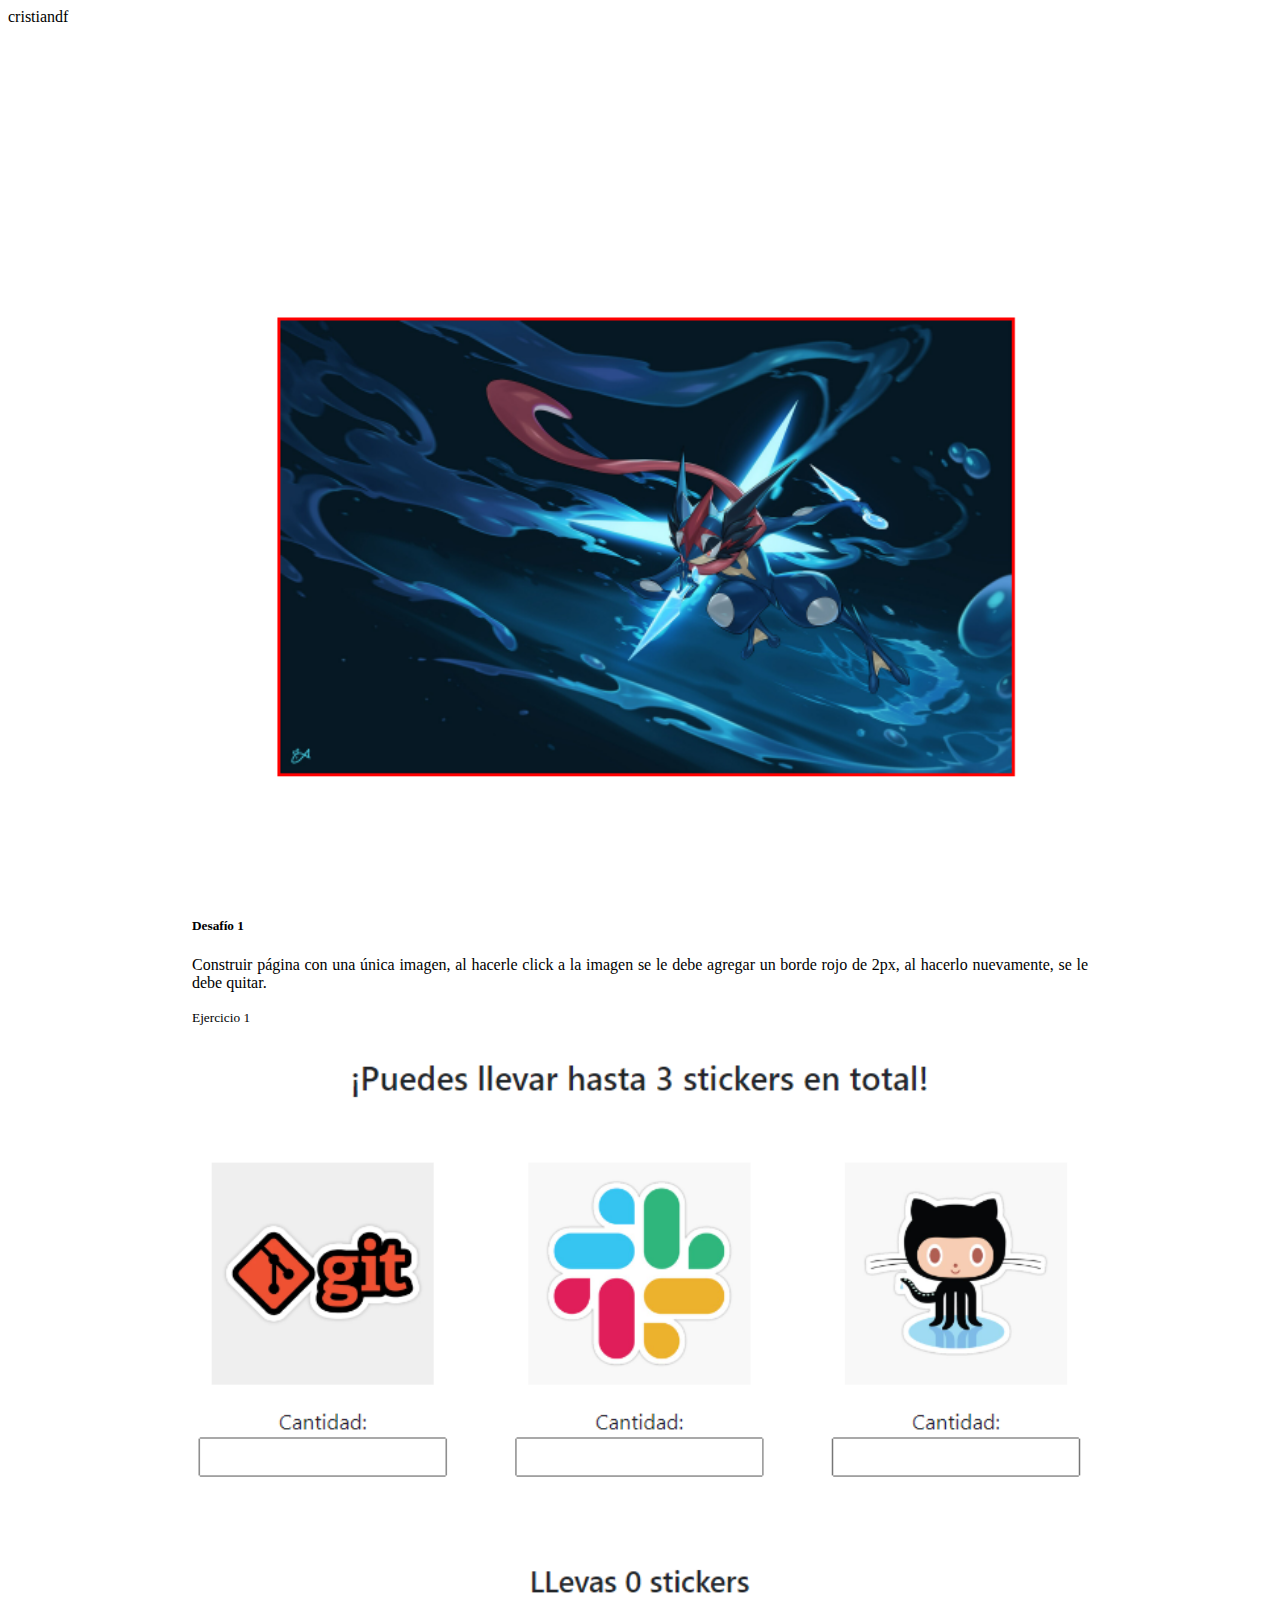
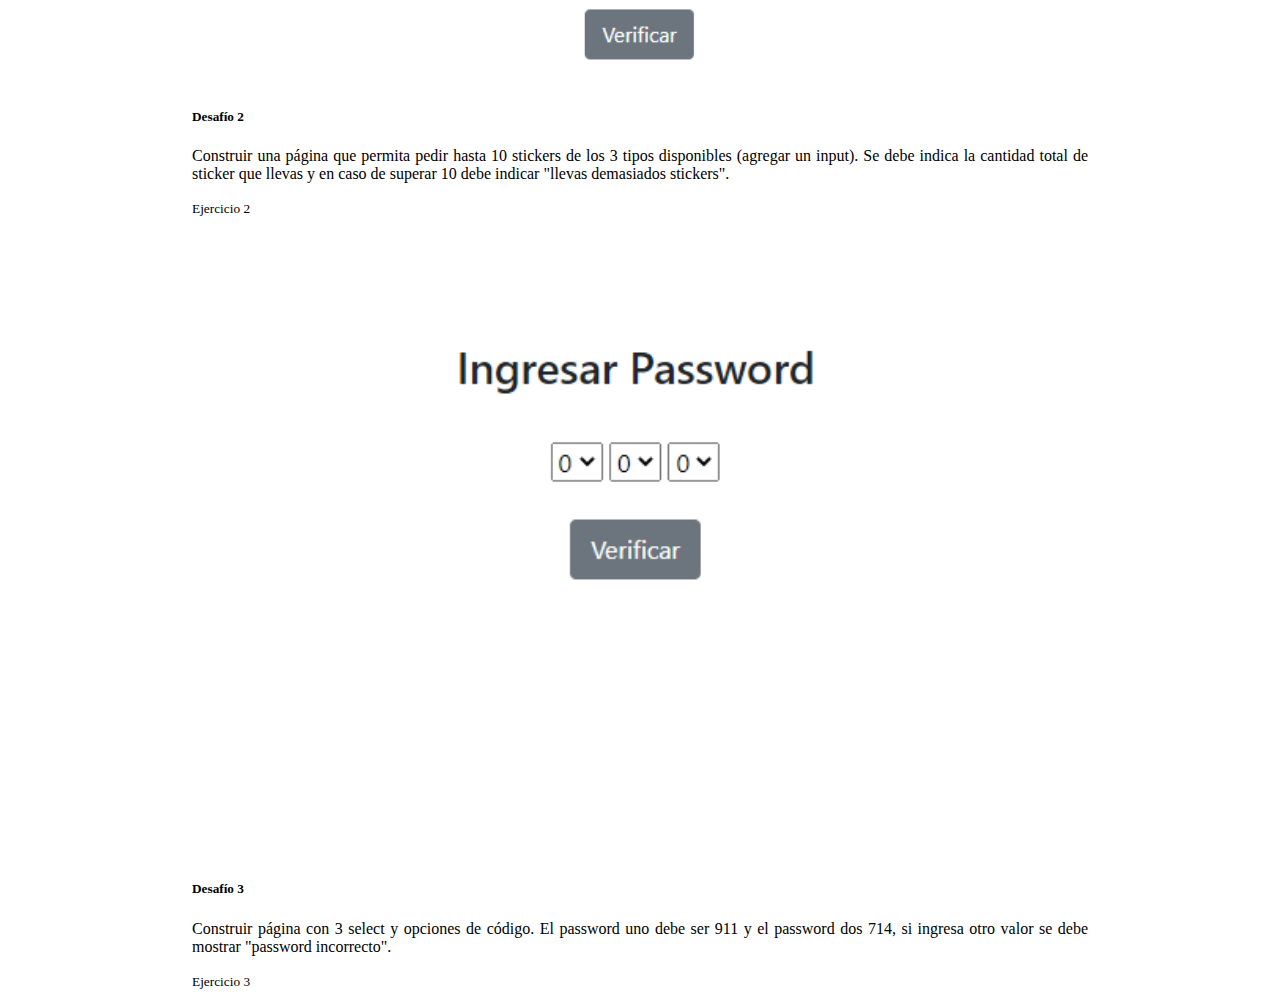
<file: index.html>
<!DOCTYPE html>
<html lang="es">

<head>
  <meta charset="UTF-8">
  <meta http-equiv="X-UA-Compatible" content="IE=edge">
  <meta name="viewport" content="width=device-width, initial-scale=1.0">
  <link rel="shortcut icon" href="./assets/img/favicon.png" type="image.png">
  <link rel="stylesheet" href="https://unicons.iconscout.com/release/v4.0.0/css/line.css">
  <link href="https://cdn.jsdelivr.net/npm/bootstrap@5.1.3/dist/css/bootstrap.min.css" rel="stylesheet"
    integrity="sha384-1BmE4kWBq78iYhFldvKuhfTAU6auU8tT94WrHftjDbrCEXSU1oBoqyl2QvZ6jIW3" crossorigin="anonymous">
  <link rel="stylesheet" href="./assets/css/style.css">
  <title>Desafio Condiciones</title>
</head>

<body>

  <!-- ===== NAV BAR =====  -->
  <header>
    <nav class="navbar navbar-dark bg-dark">
      <div class="container-fluid">
        <span class="navbar-brand mb-0 h1 mx-5">cristiandf</span>
      </div>
    </nav>
  </header>

  <!-- =====  MAIN ===== -->
  <main>
    <div class="row row-cols-1 row-cols-md-3 g-4 container card-personalizada">
      <div class="col">
        <div class="card h-100">
          <img src="./assets/img/desafio1.png" class="card-img-top" alt="...">
          <div class="card-body">
            <h5 class="card-title">Desafío 1</h5>
            <p class="card-text">Construir página con una única imagen, al hacerle click a la imagen se le debe agregar
              un borde rojo de 2px, al hacerlo nuevamente, se le debe quitar.</p>
          </div>
          <div class="card-footer">
            <small class="text-muted"><a href="/indexparte1.html" class="link__text">Ejercicio 1</a></small>
          </div>
        </div>
      </div>
      <div class="col">
        <div class="card h-100">
          <img src="./assets/img/desafio2.png" class="card-img-top" alt="...">
          <div class="card-body">
            <h5 class="card-title">Desafío 2</h5>
            <p class="card-text">Construir una página que permita pedir hasta 10 stickers de los 3 tipos disponibles
              (agregar un input). Se debe indica la cantidad total de sticker que llevas y en caso de superar 10 debe
              indicar "llevas demasiados stickers".</p>
          </div>
          <div class="card-footer">
            <small class="text-muted"><a href="/indexparte2.html" class="link__text">Ejercicio 2</a></small>
          </div>
        </div>
      </div>
      <div class="col">
        <div class="card h-100">
          <img src="./assets/img/desafio3.png" class="card-img-top" alt="...">
          <div class="card-body">
            <h5 class="card-title">Desafío 3</h5>
            <p class="card-text">Construir página con 3 select y opciones de código. El password uno debe ser 911 y el
              password dos 714, si ingresa otro valor se debe mostrar "password incorrecto".</p>
          </div>
          <div class="card-footer">
            <small class="text-muted"><a href="/indexparte3.html" class="link__text">Ejercicio 3</a></small>
          </div>
        </div>
      </div>
    </div>
  </main>

</body>

</html>
</file>
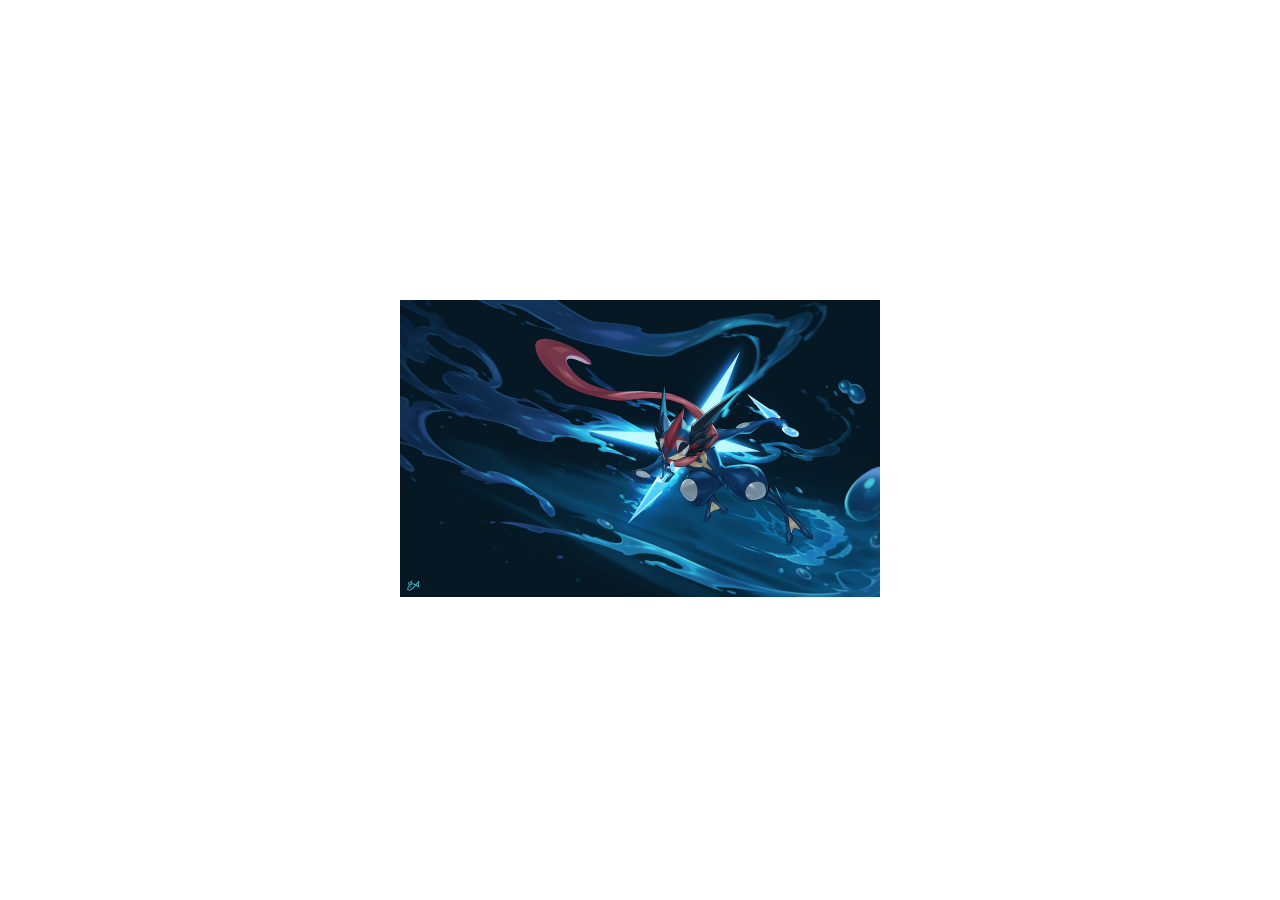
<file: indexparte1.html>
<!DOCTYPE html>
<html lang="es">
<head>
    <meta charset="UTF-8">
    <meta http-equiv="X-UA-Compatible" content="IE=edge">
    <meta name="viewport" content="width=device-width, initial-scale=1.0">
    <link rel="stylesheet" href="./assets/css/parte1.css">
    <title>Desafío 1</title>
</head>
<body>
    <img src="./assets/img/greninja.jpg" alt="greninja" onclick="agregarBorde()" >
    
    <script src="./assets/js/parte1.js"></script>
</body>
</html>
</file>
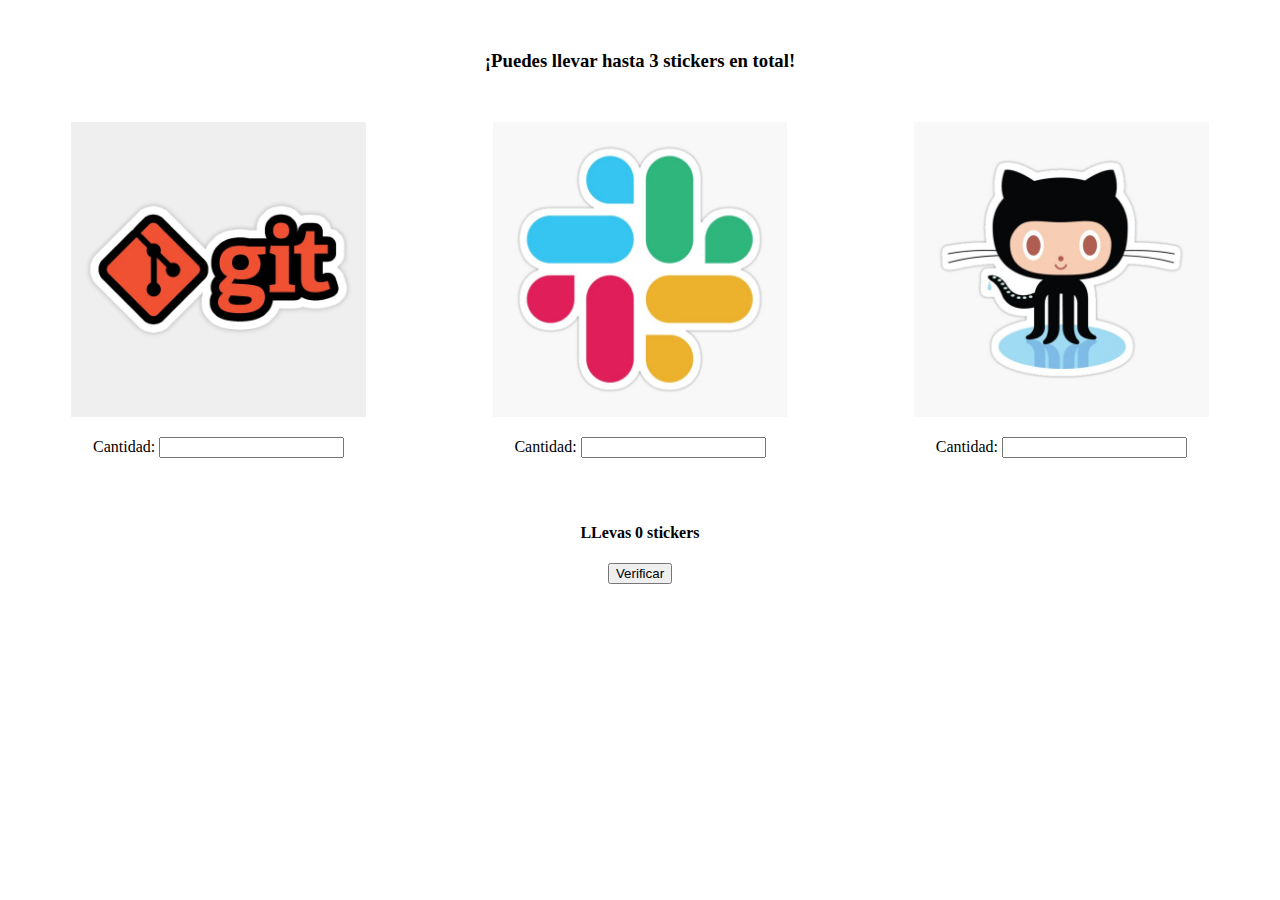
<file: indexparte2.html>
<!DOCTYPE html>
<html lang="es">
<head>
    <meta charset="UTF-8">
    <meta http-equiv="X-UA-Compatible" content="IE=edge">
    <meta name="viewport" content="width=device-width, initial-scale=1.0">
    <link rel="shortcut icon" href="./assets/img/favicon.png" type="image.png">
    <link rel="stylesheet" href="https://unicons.iconscout.com/release/v4.0.0/css/line.css">
    <link href="https://cdn.jsdelivr.net/npm/bootstrap@5.1.3/dist/css/bootstrap.min.css" rel="stylesheet"
        integrity="sha384-1BmE4kWBq78iYhFldvKuhfTAU6auU8tT94WrHftjDbrCEXSU1oBoqyl2QvZ6jIW3" crossorigin="anonymous">
    <link rel="stylesheet" href="./assets/css/parte2.css">
    <title>Desafío 1</title>
</head>
<body>
    <h3>¡Puedes llevar hasta 3 stickers en total!</h3>


    <main class="stickers">
        <div class="sticker">
            <img src="./assets/img/git.webp" alt="">
            <p class="my-3">Cantidad: <input type="number" id="cantidadGit"></p>
        </div>
        <div class="sticker">
            <img src="./assets/img/slack.jpg" alt="">
            <p class="my-3">Cantidad: <input type="number" id="cantidadSlack"></p>
        </div>
        <div class="sticker">
            <img src="./assets/img/github.jpg" alt="">
            <p class="my-3">Cantidad: <input type="number" id="cantidadGitHub"></p>
        </div>
    </main>

    <div class="verify">
        <h4>LLevas <span id="cantidadTotal">0</span> stickers</a></h4>
        <button type="button" class="btn btn-secondary boton" onclick="cantidadTotalStickers()">Verificar</button>
    </div>
    
    
    <script src="./assets/js/parte2.js"></script>
</body>
</html>
</file>
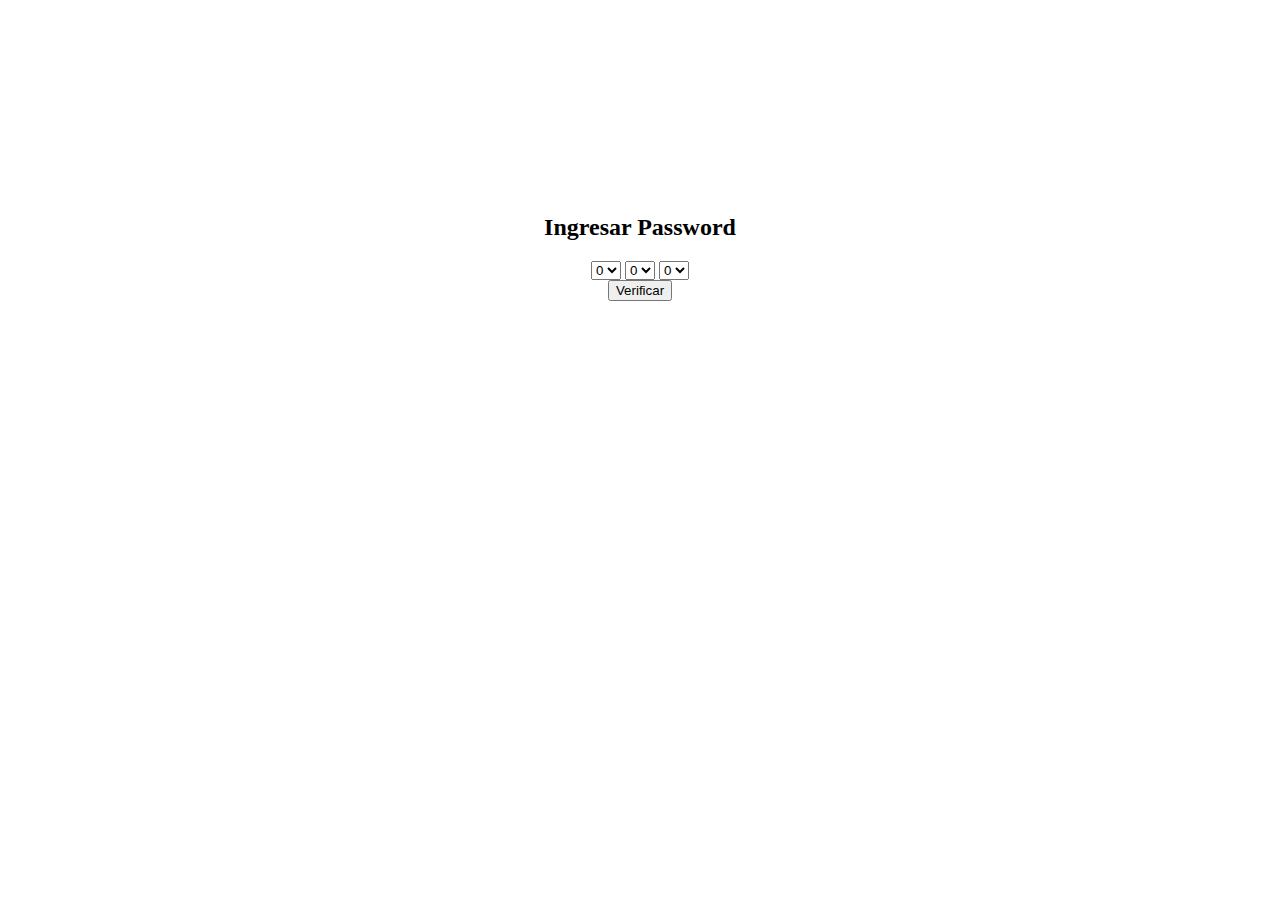
<file: indexparte3.html>
<!DOCTYPE html>
<html lang="es">
<head>
    <meta charset="UTF-8">
    <meta http-equiv="X-UA-Compatible" content="IE=edge">
    <meta name="viewport" content="width=device-width, initial-scale=1.0">
    <link href="https://cdn.jsdelivr.net/npm/bootstrap@5.1.3/dist/css/bootstrap.min.css" rel="stylesheet"
        integrity="sha384-1BmE4kWBq78iYhFldvKuhfTAU6auU8tT94WrHftjDbrCEXSU1oBoqyl2QvZ6jIW3" crossorigin="anonymous">
    <link rel="shortcut icon" href="./assets/img/favicon.png" type="image.png">
    <link rel="stylesheet" href="https://unicons.iconscout.com/release/v4.0.0/css/line.css">
    <link rel="stylesheet" href="./assets/css/parte3.css">
    <title>Desafio 3</title>
</head>
<body>
    <main class="container-main">
        <h2>Ingresar Password</h2>
        <div class="my-4">
            <select id="pin1">
                <option value="0">0</option>
                <option value="1">1</option>
                <option value="2">2</option>
                <option value="3">3</option>
                <option value="4">4</option>
                <option value="5">5</option>
                <option value="6">6</option>
                <option value="7">7</option>
                <option value="8">8</option>
                <option value="9">9</option>
            </select>
            <select id="pin2">
                <option value="0">0</option>
                <option value="1">1</option>
                <option value="2">2</option>
                <option value="3">3</option>
                <option value="4">4</option>
                <option value="5">5</option>
                <option value="6">6</option>
                <option value="7">7</option>
                <option value="8">8</option>
                <option value="9">9</option>
            </select>
            <select id="pin3">
                <option value="0">0</option>
                <option value="1">1</option>
                <option value="2">2</option>
                <option value="3">3</option>
                <option value="4">4</option>
                <option value="5">5</option>
                <option value="6">6</option>
                <option value="7">7</option>
                <option value="8">8</option>
                <option value="9">9</option>
            </select>    
        </div>
        <div class="verify">
            <button type="button" class="btn btn-secondary boton" onclick="validarPassword ()">Verificar</button>
            <h4 class="my-4" id="confirmarPassword"></h4>
        </div>
    </main>

    <script src="./assets/js/parte3.js"></script> 
</body>
</html>
</file>
<file: assets/css/style.css>
.card-personalizada{
    width: 70vw;
    margin: auto auto;
    margin-top: 200px;
}

.link__text{
    text-decoration: none;
    color: black;
}

.card-text{
    text-align: justify;
}

img{
    width: 100%;
    height: auto;
}
</file>
<file: assets/css/parte1.css>
body{
    display: flex;
    justify-content: center;
    margin-top: 300px;
}

img{
    width: 30rem;
}
</file>
<file: assets/css/parte2.css>
/* SOLUCIÓN PROFE */

/* body{
    display: flex;
    flex-direction: column;
    align-items: center;
    margin-top: 220px;
}

.stickers {
    display: flex;
}

img {
    width: 100%;
    height: 300px;
}

.sticker{
    display: flex;
    flex-direction: column;
    align-items: center;
} */


/* YO */
h3{
    text-align: center;
    margin: 50px 0;
}

.stickers{
    display: grid;
    grid-template-columns: repeat(3,1fr);
    align-items: center;
    grid-auto-rows: auto;
}

.sticker{
    text-align: center;
}

img {
    width: 70%;
    height: 30%;
}

.verify{
    text-align: center;
    margin-top: 50px;
}
</file>
<file: assets/css/parte3.css>
.container-main{
    display: flex;
    flex-direction: column;
    justify-content: center;
    align-items: center;
    height: 500px;
}

.verify{
    text-align: center;
}
</file>
